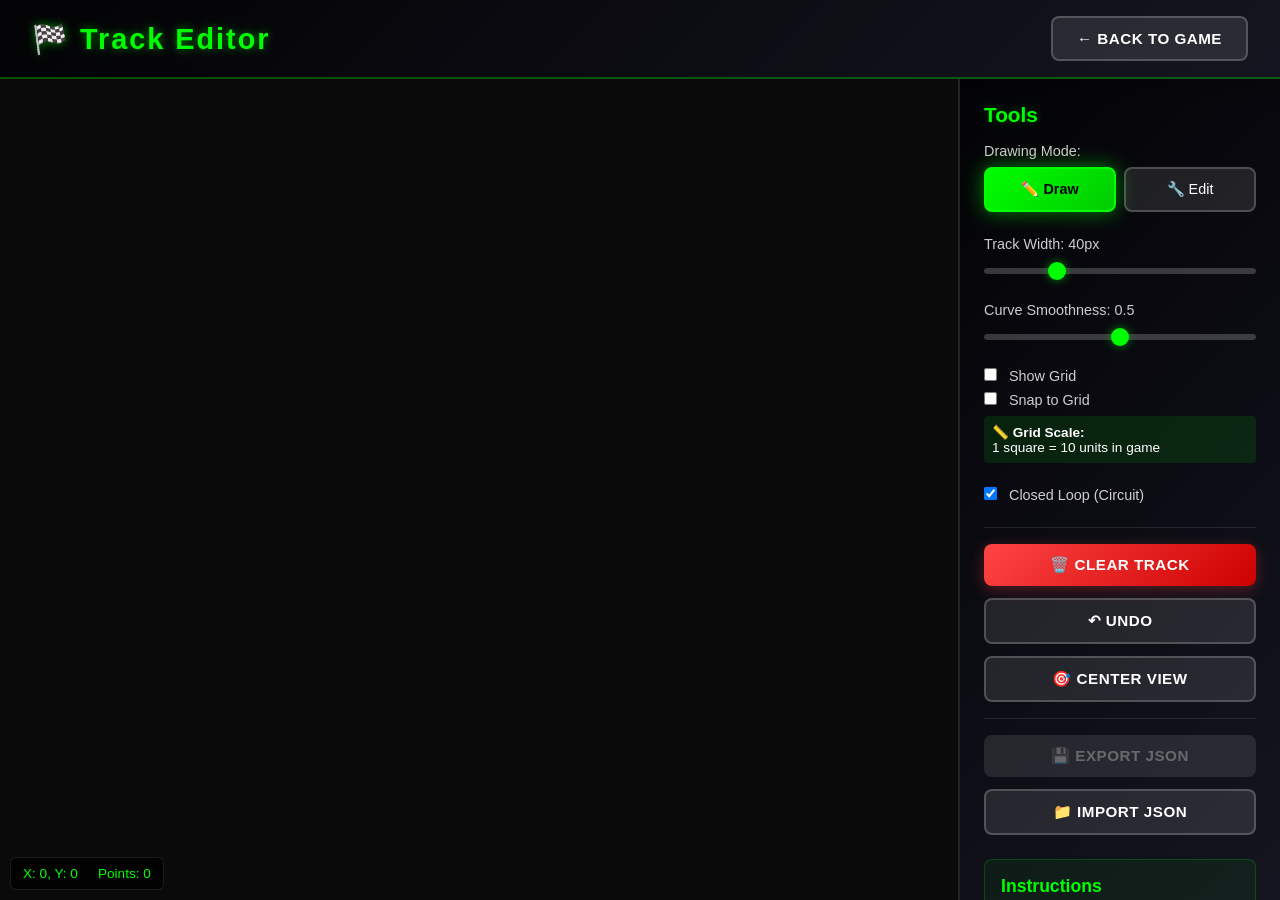
<file: editor.html>
<!DOCTYPE html>
<html lang="en">
<head>
    <meta charset="UTF-8">
    <meta name="viewport" content="width=device-width, initial-scale=1.0">
    <title>Track Editor - FloVrouuum</title>
    <link rel="stylesheet" href="editor-styles.css">
</head>
<body>
    <div class="editor-container">
        <!-- Header -->
        <header class="editor-header">
            <h1>🏁 Track Editor</h1>
            <div class="header-actions">
                <button id="backBtn" class="btn btn-secondary">← Back to Game</button>
            </div>
        </header>

        <!-- Main Editor Area -->
        <div class="editor-content">
            <!-- Canvas Area -->
            <div class="canvas-container">
                <canvas id="trackCanvas"></canvas>
                <div class="canvas-info">
                    <span id="mousePos">X: 0, Y: 0</span>
                    <span id="pointCount">Points: 0</span>
                </div>
            </div>

            <!-- Sidebar Controls -->
            <aside class="editor-sidebar">
                <div class="control-panel">
                    <h2>Tools</h2>
                    
                    <div class="tool-group">
                        <label>Drawing Mode:</label>
                        <div class="button-group">
                            <button id="drawMode" class="tool-btn active" data-mode="draw">
                                ✏️ Draw
                            </button>
                            <button id="editMode" class="tool-btn" data-mode="edit">
                                🔧 Edit
                            </button>
                        </div>
                    </div>

                    <div class="tool-group">
                        <label for="trackWidth">Track Width: <span id="trackWidthValue">40</span>px</label>
                        <input type="range" id="trackWidth" min="20" max="100" value="40" step="5">
                    </div>

                    <div class="tool-group">
                        <label for="smoothness">Curve Smoothness: <span id="smoothnessValue">0.5</span></label>
                        <input type="range" id="smoothness" min="0" max="1" value="0.5" step="0.1">
                    </div>

                    <div class="tool-group">
                        <label>
                            <input type="checkbox" id="showGrid">
                            Show Grid
                        </label>
                        <label>
                            <input type="checkbox" id="snapToGrid">
                            Snap to Grid
                        </label>
                        <div style="margin-top: 8px; padding: 8px; background: rgba(0,255,0,0.1); border-radius: 4px; font-size: 0.85rem;">
                            <strong>📏 Grid Scale:</strong><br>
                            1 square = 10 units in game
                        </div>
                    </div>

                    <div class="tool-group">
                        <label>
                            <input type="checkbox" id="closedLoop" checked>
                            Closed Loop (Circuit)
                        </label>
                    </div>

                    <hr>

                    <div class="action-group">
                        <button id="clearBtn" class="btn btn-warning">🗑️ Clear Track</button>
                        <button id="undoBtn" class="btn btn-secondary">↶ Undo</button>
                        <button id="centerBtn" class="btn btn-secondary">🎯 Center View</button>
                    </div>

                    <hr>

                    <div class="action-group">
                        <button id="exportBtn" class="btn btn-primary" disabled>
                            💾 Export JSON
                        </button>
                        <button id="importBtn" class="btn btn-secondary">
                            📁 Import JSON
                        </button>
                    </div>
                </div>

                <!-- Instructions -->
                <div class="instructions">
                    <h3>Instructions</h3>
                    <ul>
                        <li><strong>Draw Mode:</strong> Click to add points and create your track</li>
                        <li><strong>Edit Mode:</strong> Drag points to adjust the track shape</li>
                        <li><strong>Delete:</strong> Right-click a point to remove it</li>
                        <li><strong>Pan:</strong> Hold Space + Drag to move the view</li>
                        <li><strong>Zoom:</strong> Use mouse wheel to zoom in/out</li>
                        <li><strong>Grid:</strong> Enable grid to see scale - each square = 10 units in-game</li>
                    </ul>
                </div>
            </aside>
        </div>
    </div>

    <!-- Hidden file input for import -->
    <input type="file" id="fileInput" accept=".json" style="display: none;">

    <script type="module" src="./src/editor/TrackEditor.js"></script>
</body>
</html>
</file>
<file: editor-styles.css>
/* Editor Global Styles */
* {
    margin: 0;
    padding: 0;
    box-sizing: border-box;
}

body {
    font-family: 'Segoe UI', Tahoma, Geneva, Verdana, sans-serif;
    background: linear-gradient(135deg, #1a1a2e 0%, #16213e 100%);
    color: #ffffff;
    overflow: hidden;
    height: 100vh;
}

/* Editor Container */
.editor-container {
    display: flex;
    flex-direction: column;
    height: 100vh;
}

/* Header */
.editor-header {
    background: linear-gradient(135deg, rgba(0,0,0,0.9) 0%, rgba(20,20,30,0.95) 100%);
    padding: 1rem 2rem;
    display: flex;
    justify-content: space-between;
    align-items: center;
    border-bottom: 2px solid rgba(0,255,0,0.3);
    box-shadow: 0 4px 20px rgba(0,0,0,0.5);
}

.editor-header h1 {
    font-size: 1.8rem;
    color: #00ff00;
    text-shadow: 0 0 10px rgba(0,255,0,0.5);
    letter-spacing: 2px;
}

/* Main Content Area */
.editor-content {
    display: flex;
    flex: 1;
    overflow: hidden;
}

/* Canvas Container */
.canvas-container {
    flex: 1;
    position: relative;
    background: #0a0a0a;
    border-right: 2px solid rgba(255,255,255,0.1);
}

#trackCanvas {
    width: 100%;
    height: 100%;
    cursor: crosshair;
    display: block;
}

#trackCanvas.pan-mode {
    cursor: grab;
}

#trackCanvas.pan-mode:active {
    cursor: grabbing;
}

#trackCanvas.edit-mode {
    cursor: move;
}

.canvas-info {
    position: absolute;
    bottom: 10px;
    left: 10px;
    background: rgba(0,0,0,0.8);
    padding: 8px 12px;
    border-radius: 6px;
    font-size: 0.85rem;
    display: flex;
    gap: 20px;
    border: 1px solid rgba(255,255,255,0.1);
}

.canvas-info span {
    color: #00ff00;
}

/* Sidebar */
.editor-sidebar {
    width: 320px;
    background: linear-gradient(135deg, rgba(0,0,0,0.9) 0%, rgba(20,20,30,0.95) 100%);
    overflow-y: auto;
    padding: 1.5rem;
    display: flex;
    flex-direction: column;
    gap: 1.5rem;
}

.control-panel h2 {
    font-size: 1.3rem;
    margin-bottom: 1rem;
    color: #00ff00;
    text-shadow: 0 0 10px rgba(0,255,0,0.3);
}

/* Tool Groups */
.tool-group {
    margin-bottom: 1.5rem;
}

.tool-group label {
    display: block;
    margin-bottom: 0.5rem;
    color: rgba(255,255,255,0.8);
    font-size: 0.9rem;
}

.tool-group input[type="checkbox"] {
    margin-right: 8px;
}

/* Button Group */
.button-group {
    display: flex;
    gap: 0.5rem;
}

/* Tool Buttons */
.tool-btn {
    flex: 1;
    padding: 0.75rem;
    background: rgba(255,255,255,0.1);
    border: 2px solid rgba(255,255,255,0.2);
    border-radius: 8px;
    color: #ffffff;
    font-size: 0.9rem;
    cursor: pointer;
    transition: all 0.3s ease;
}

.tool-btn:hover {
    background: rgba(255,255,255,0.2);
    border-color: rgba(0,255,0,0.5);
    transform: translateY(-2px);
}

.tool-btn.active {
    background: linear-gradient(135deg, #00ff00 0%, #00cc00 100%);
    border-color: #00ff00;
    color: #000000;
    font-weight: bold;
    box-shadow: 0 0 20px rgba(0,255,0,0.5);
}

/* Range Sliders */
input[type="range"] {
    width: 100%;
    height: 6px;
    background: rgba(255,255,255,0.2);
    border-radius: 3px;
    outline: none;
    -webkit-appearance: none;
}

input[type="range"]::-webkit-slider-thumb {
    -webkit-appearance: none;
    appearance: none;
    width: 18px;
    height: 18px;
    background: #00ff00;
    border-radius: 50%;
    cursor: pointer;
    box-shadow: 0 0 10px rgba(0,255,0,0.5);
    transition: all 0.2s ease;
}

input[type="range"]::-webkit-slider-thumb:hover {
    background: #00ff00;
    box-shadow: 0 0 20px rgba(0,255,0,0.8);
    transform: scale(1.2);
}

input[type="range"]::-moz-range-thumb {
    width: 18px;
    height: 18px;
    background: #00ff00;
    border-radius: 50%;
    cursor: pointer;
    box-shadow: 0 0 10px rgba(0,255,0,0.5);
    border: none;
}

/* Buttons */
.btn {
    padding: 0.75rem 1.5rem;
    border: none;
    border-radius: 8px;
    font-size: 0.95rem;
    font-weight: 600;
    cursor: pointer;
    transition: all 0.3s ease;
    text-transform: uppercase;
    letter-spacing: 0.5px;
}

.btn-primary {
    background: linear-gradient(135deg, #00ff00 0%, #00cc00 100%);
    color: #000000;
    box-shadow: 0 4px 15px rgba(0,255,0,0.3);
}

.btn-primary:hover:not(:disabled) {
    background: linear-gradient(135deg, #00ff00 0%, #00ff00 100%);
    box-shadow: 0 6px 25px rgba(0,255,0,0.5);
    transform: translateY(-2px);
}

.btn-primary:disabled {
    background: rgba(255,255,255,0.1);
    color: rgba(255,255,255,0.3);
    cursor: not-allowed;
    box-shadow: none;
}

.btn-secondary {
    background: rgba(255,255,255,0.1);
    color: #ffffff;
    border: 2px solid rgba(255,255,255,0.2);
}

.btn-secondary:hover {
    background: rgba(255,255,255,0.2);
    border-color: rgba(255,255,255,0.4);
    transform: translateY(-2px);
}

.btn-warning {
    background: linear-gradient(135deg, #ff4444 0%, #cc0000 100%);
    color: #ffffff;
    box-shadow: 0 4px 15px rgba(255,68,68,0.3);
}

.btn-warning:hover {
    background: linear-gradient(135deg, #ff6666 0%, #ff4444 100%);
    box-shadow: 0 6px 25px rgba(255,68,68,0.5);
    transform: translateY(-2px);
}

/* Action Groups */
.action-group {
    display: flex;
    flex-direction: column;
    gap: 0.75rem;
}

hr {
    border: none;
    border-top: 1px solid rgba(255,255,255,0.1);
    margin: 1rem 0;
}

/* Instructions */
.instructions {
    background: rgba(0,255,0,0.05);
    padding: 1rem;
    border-radius: 8px;
    border: 1px solid rgba(0,255,0,0.2);
    margin-top: auto;
}

.instructions h3 {
    font-size: 1.1rem;
    margin-bottom: 0.75rem;
    color: #00ff00;
}

.instructions ul {
    list-style: none;
    padding: 0;
}

.instructions li {
    padding: 0.4rem 0;
    font-size: 0.85rem;
    color: rgba(255,255,255,0.7);
    line-height: 1.4;
}

.instructions strong {
    color: #00ff00;
}

/* Scrollbar Styling */
.editor-sidebar::-webkit-scrollbar {
    width: 8px;
}

.editor-sidebar::-webkit-scrollbar-track {
    background: rgba(0,0,0,0.3);
}

.editor-sidebar::-webkit-scrollbar-thumb {
    background: rgba(0,255,0,0.3);
    border-radius: 4px;
}

.editor-sidebar::-webkit-scrollbar-thumb:hover {
    background: rgba(0,255,0,0.5);
}

/* Responsive Design */
@media (max-width: 1024px) {
    .editor-sidebar {
        width: 280px;
    }
}

@media (max-width: 768px) {
    .editor-content {
        flex-direction: column;
    }

    .editor-sidebar {
        width: 100%;
        max-height: 40vh;
    }

    .canvas-container {
        border-right: none;
        border-bottom: 2px solid rgba(255,255,255,0.1);
    }
}
</file>
